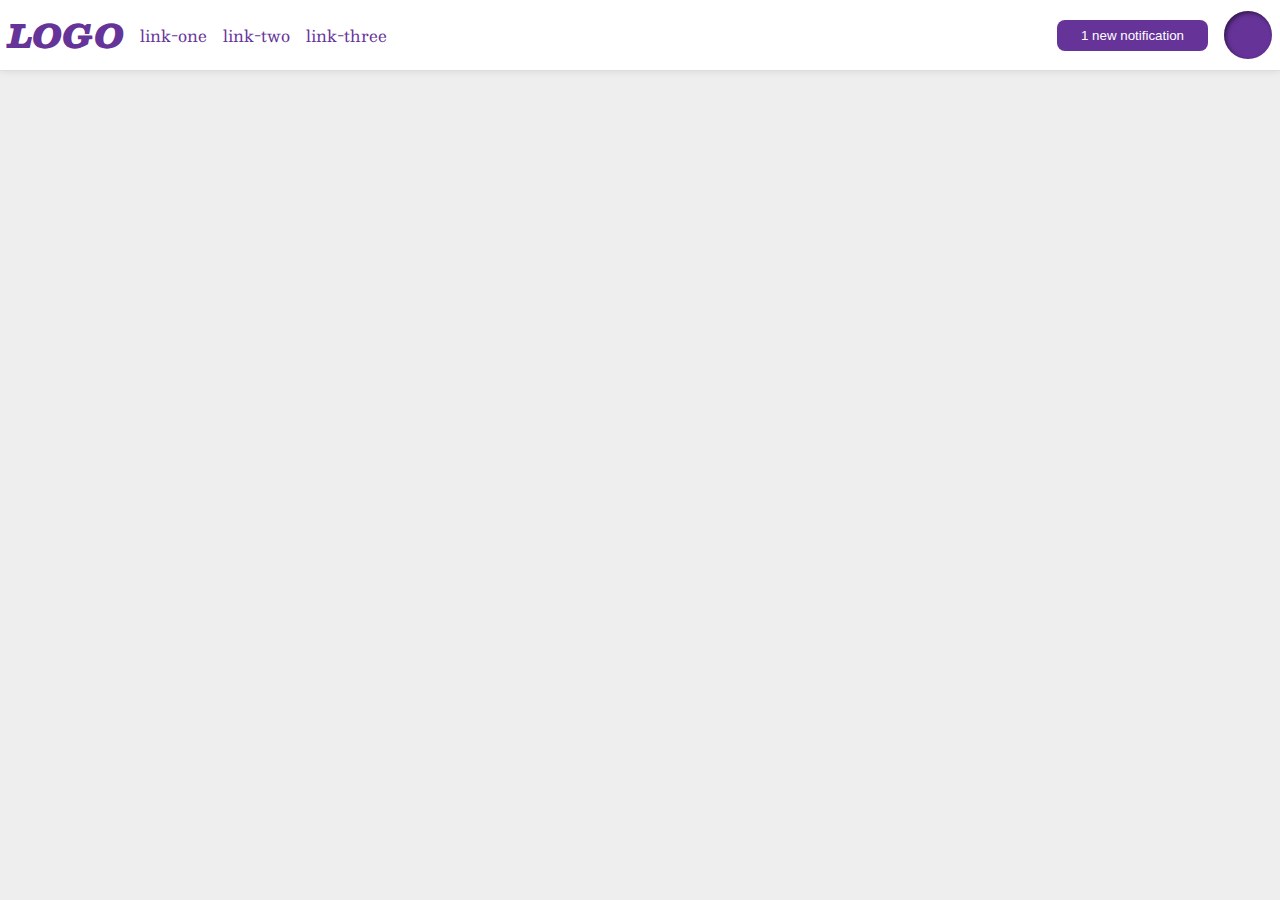
<file: flex/03-flex-header-2/index.html>
<!DOCTYPE html>
<html lang="en">
<head>
  <meta charset="UTF-8">
  <meta http-equiv="X-UA-Compatible" content="IE=edge">
  <meta name="viewport" content="width=device-width, initial-scale=1.0">
  <title>Flex Header 2</title>
  <link rel="stylesheet" href="style.css">
</head>
<body>
  <div class="header">
    <div class="left">
      <div class="logo">
        LOGO
      </div>
      <ul class="links">
        <li><a href="google.com">link-one</a></li>
        <li><a href="google.com">link-two</a></li>
        <li><a href="google.com">link-three</a></li>
      </ul>
    </div>
    <div class="right">
      <button class="notifications">
        1 new notification
      </button>
      <div class="profile-image"></div>
    </div>
  </div>
</body>
</html>
</file>
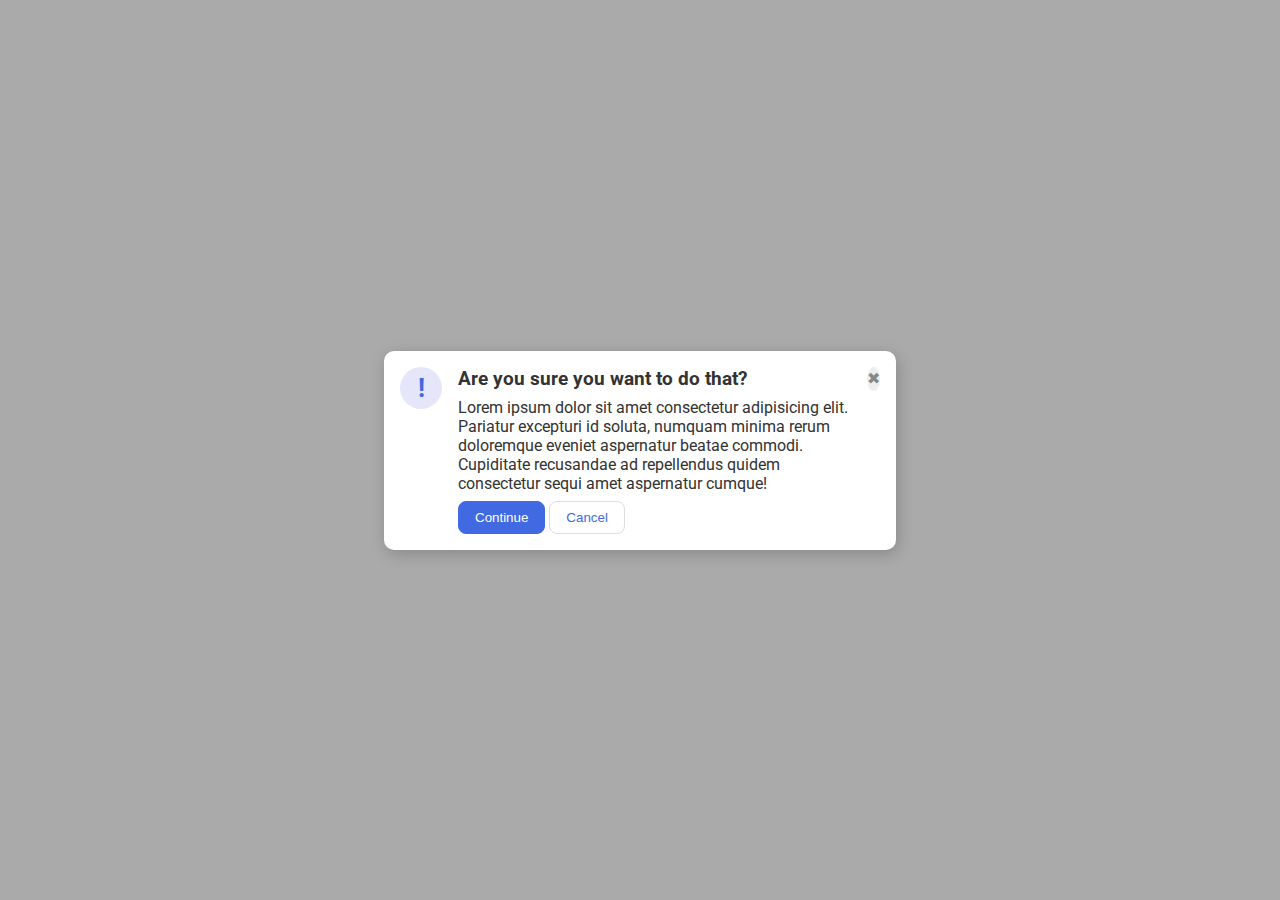
<file: flex/05-flex-modal/index.html>
<!DOCTYPE html>
<html lang="en">
<head>
  <meta charset="UTF-8">
  <meta http-equiv="X-UA-Compatible" content="IE=edge">
  <meta name="viewport" content="width=device-width, initial-scale=1.0">
  <link rel="stylesheet" href="style.css">
  <title>Modal</title>
</head>
<body>
  <div class="modal">
    <div class="icon">!</div>
    <div class="main">
      <div class="header">Are you sure you want to do that?</div>
      <div class="text">Lorem ipsum dolor sit amet consectetur adipisicing elit. Pariatur excepturi id soluta, numquam minima rerum doloremque eveniet aspernatur beatae commodi. Cupiditate recusandae ad repellendus quidem consectetur sequi amet aspernatur cumque!</div>
      <button class="continue">Continue</button>
      <button class="cancel">Cancel</button>
    </div>
    <div class="close-button">✖</div>
  </div>
</body>
</html>
</file>
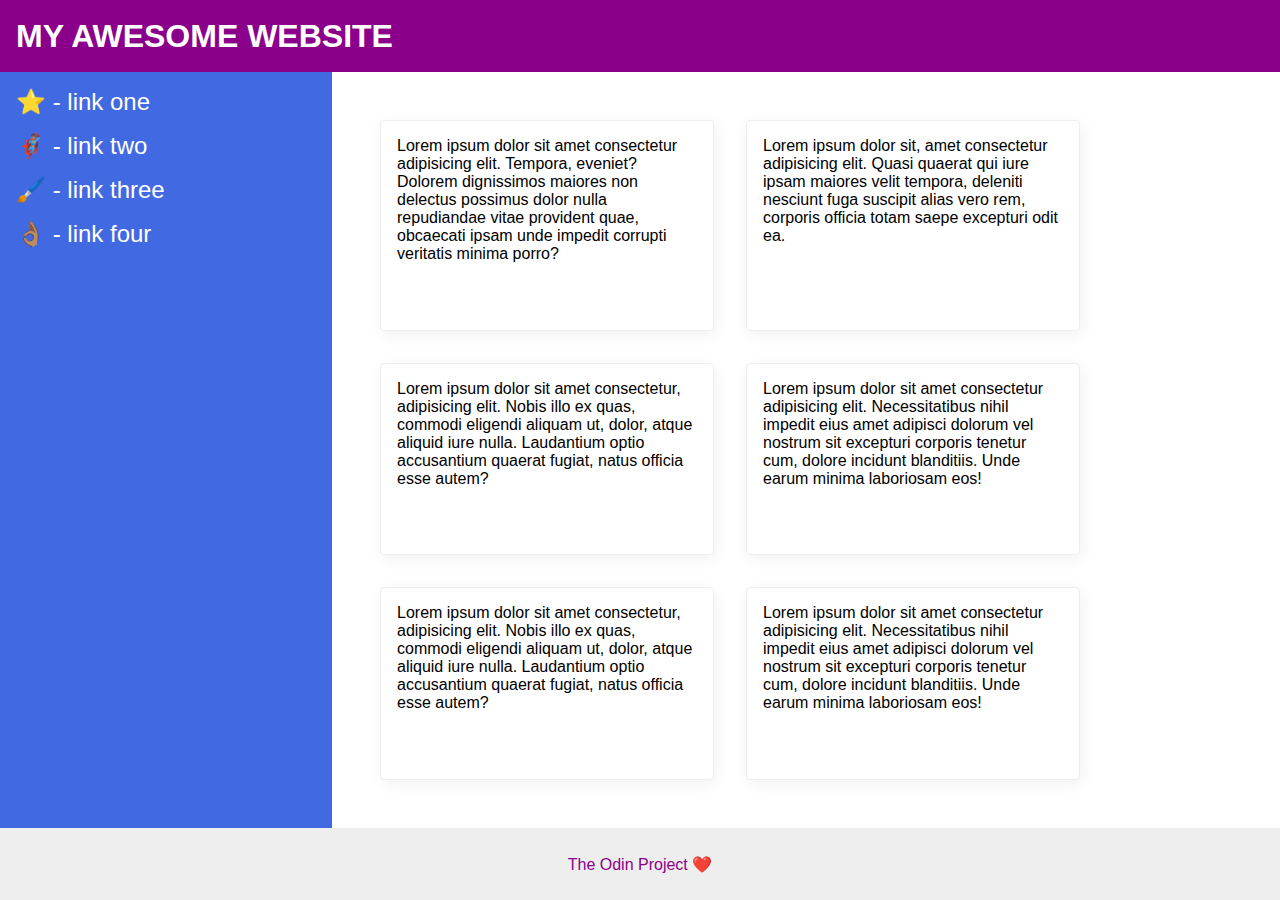
<file: flex/07-flex-layout-2/index.html>
<!DOCTYPE html>
<html lang="en">
<head>
  <meta charset="UTF-8">
  <meta http-equiv="X-UA-Compatible" content="IE=edge">
  <meta name="viewport" content="width=device-width, initial-scale=1.0">
  <title>The Holy Grail</title>
  <link rel="stylesheet" href="style.css">
</head>
<body>
  <div class="header">
    MY AWESOME WEBSITE
  </div>
  
  <main>
    <div class="sidebar">
      <ul>
        <li><a href="google.com">⭐ - link one</a></li>
        <li><a href="google.com">🦸🏽‍♂️ - link two</a></li>
        <li><a href="google.com">🖌️ - link three</a></li>
        <li><a href="google.com">👌🏽 - link four</a></li>
      </ul>
    </div>
    <div class="content">
      <div class="card">Lorem ipsum dolor sit amet consectetur adipisicing elit. Tempora, eveniet? Dolorem dignissimos maiores non delectus possimus dolor nulla repudiandae vitae provident quae, obcaecati ipsam unde impedit corrupti veritatis minima porro?</div>
      <div class="card">Lorem ipsum dolor sit, amet consectetur adipisicing elit. Quasi quaerat qui iure ipsam maiores velit tempora, deleniti nesciunt fuga suscipit alias vero rem, corporis officia totam saepe excepturi odit ea.</div>
      <div class="card">Lorem ipsum dolor sit amet consectetur, adipisicing elit. Nobis illo ex quas, commodi eligendi aliquam ut, dolor, atque aliquid iure nulla. Laudantium optio accusantium quaerat fugiat, natus officia esse autem?</div>
      <div class="card">Lorem ipsum dolor sit amet consectetur adipisicing elit. Necessitatibus nihil impedit eius amet adipisci dolorum vel nostrum sit excepturi corporis tenetur cum, dolore incidunt blanditiis. Unde earum minima laboriosam eos!</div>
      <div class="card">Lorem ipsum dolor sit amet consectetur, adipisicing elit. Nobis illo ex quas, commodi eligendi aliquam ut, dolor, atque aliquid iure nulla. Laudantium optio accusantium quaerat fugiat, natus officia esse autem?</div>
      <div class="card">Lorem ipsum dolor sit amet consectetur adipisicing elit. Necessitatibus nihil impedit eius amet adipisci dolorum vel nostrum sit excepturi corporis tenetur cum, dolore incidunt blanditiis. Unde earum minima laboriosam eos!</div>
    </div>
  </main>

  <div class="footer">
    The Odin Project ❤️
  </div>
</body>
</html>
</file>
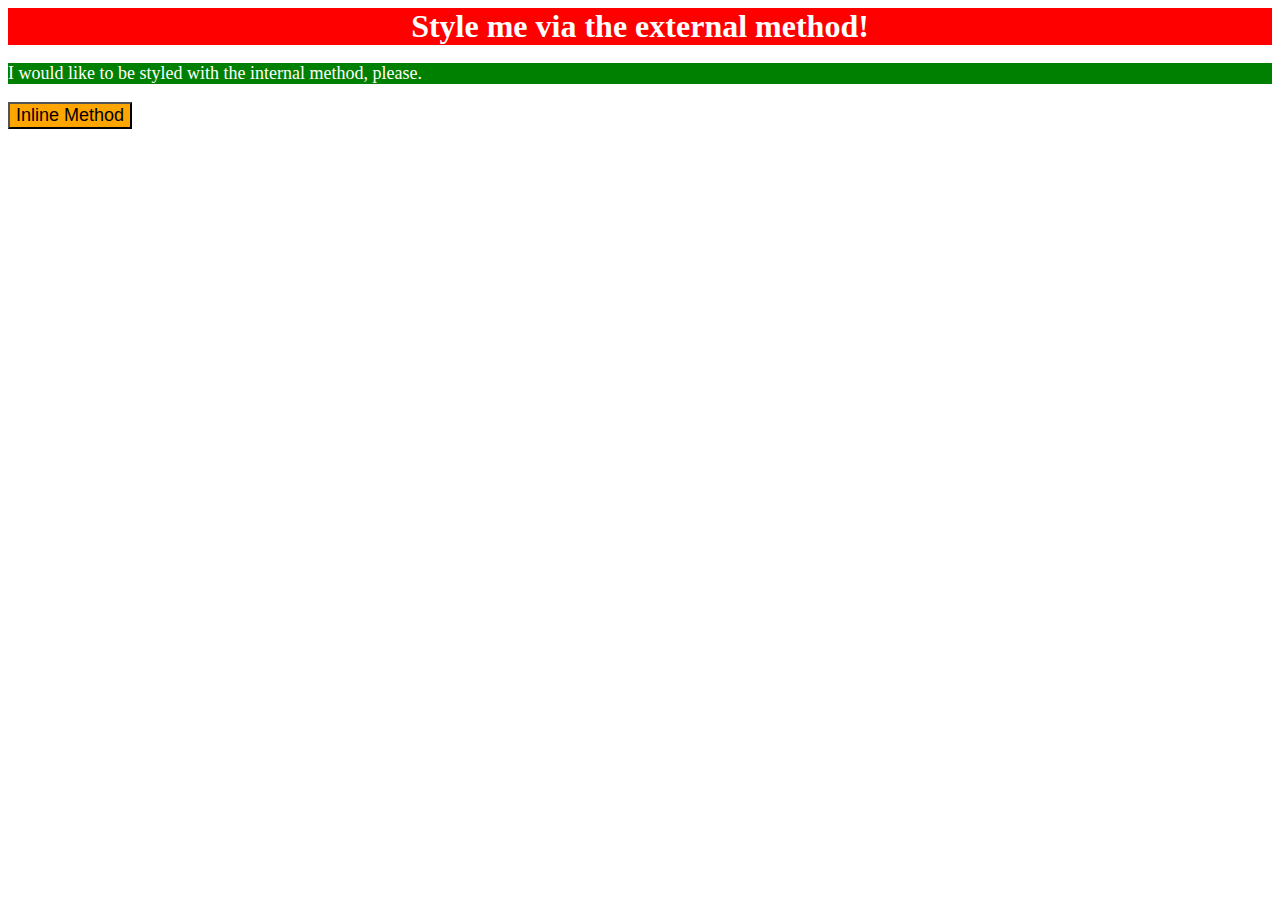
<file: foundations/01-css-methods/index.html>
<!DOCTYPE html>
<html lang="en">
<head>
  <meta charset="UTF-8">
  <meta http-equiv="X-UA-Compatible" content="IE=edge">
  <meta name="viewport" content="width=device-width, initial-scale=1.0">
  <title>Methods for Adding CSS</title>
  <link rel="stylesheet" href="styles.css">
  
  <style>
    p {
      background-color: green;
      color: white;
      font-size: 18px;
    }
  </style>
</head>
<body>
  <div>Style me via the external method!</div>
  <p>I would like to be styled with the internal method, please.</p>
  <button style="background-color: orange; font-size: 18px;">Inline Method</button>
</body>
</html>
</file>
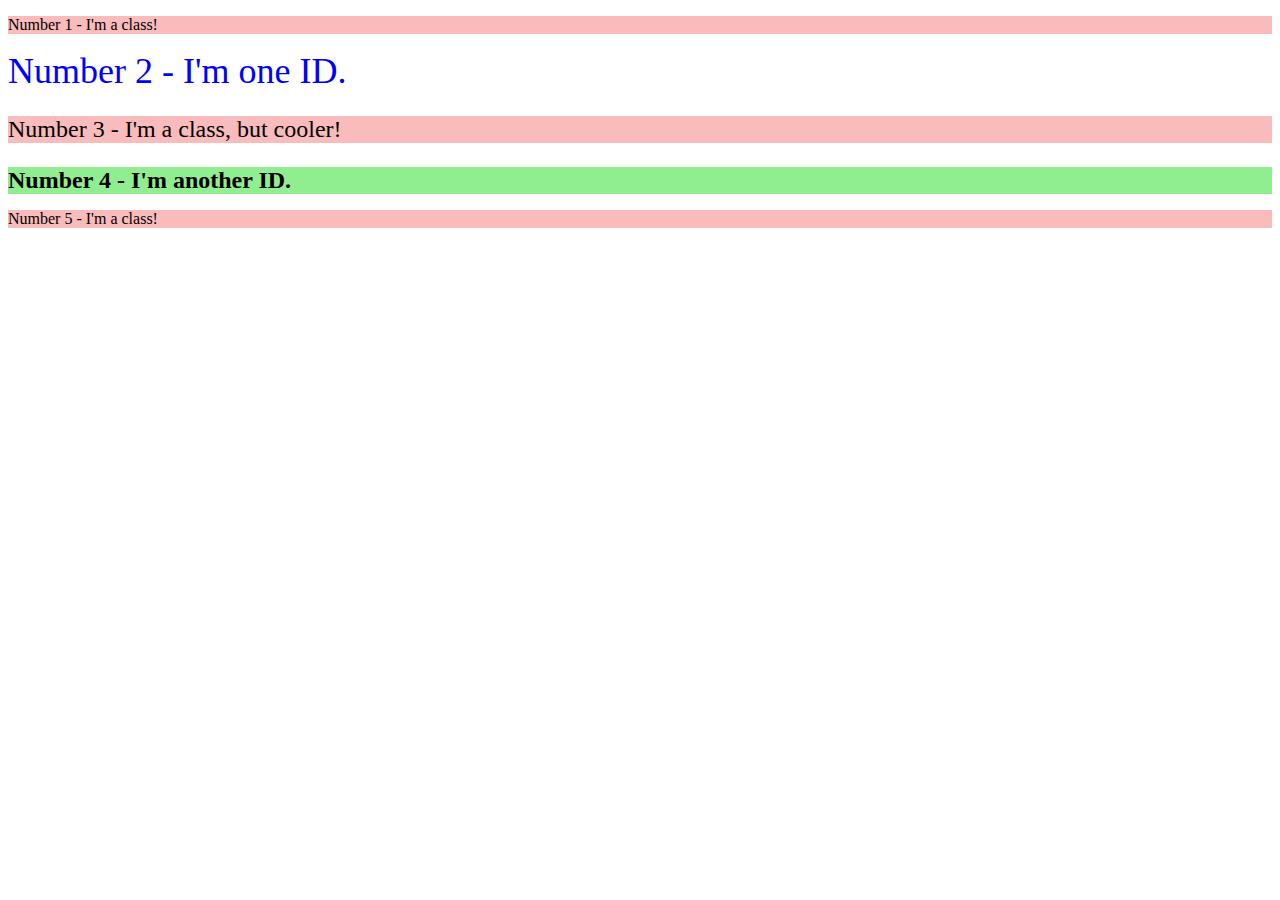
<file: foundations/02-class-id-selectors/index.html>
<!DOCTYPE html>
<html lang="en">
<head>
  <meta charset="UTF-8">
  <meta http-equiv="X-UA-Compatible" content="IE=edge">
  <meta name="viewport" content="width=device-width, initial-scale=1.0">
  <title>Class and ID Selectors</title>
  <link rel="stylesheet" href="style.css">
</head>
<body>
  <p class="odd">Number 1 - I'm a class!</p>
  <div id="second">Number 2 - I'm one ID.</div>
  <p class="odd third">Number 3 - I'm a class, but cooler!</p>
  <div id="fourth">Number 4 - I'm another ID.</div>
  <p class="odd">Number 5 - I'm a class!</p>
</body>
</html>
</file>
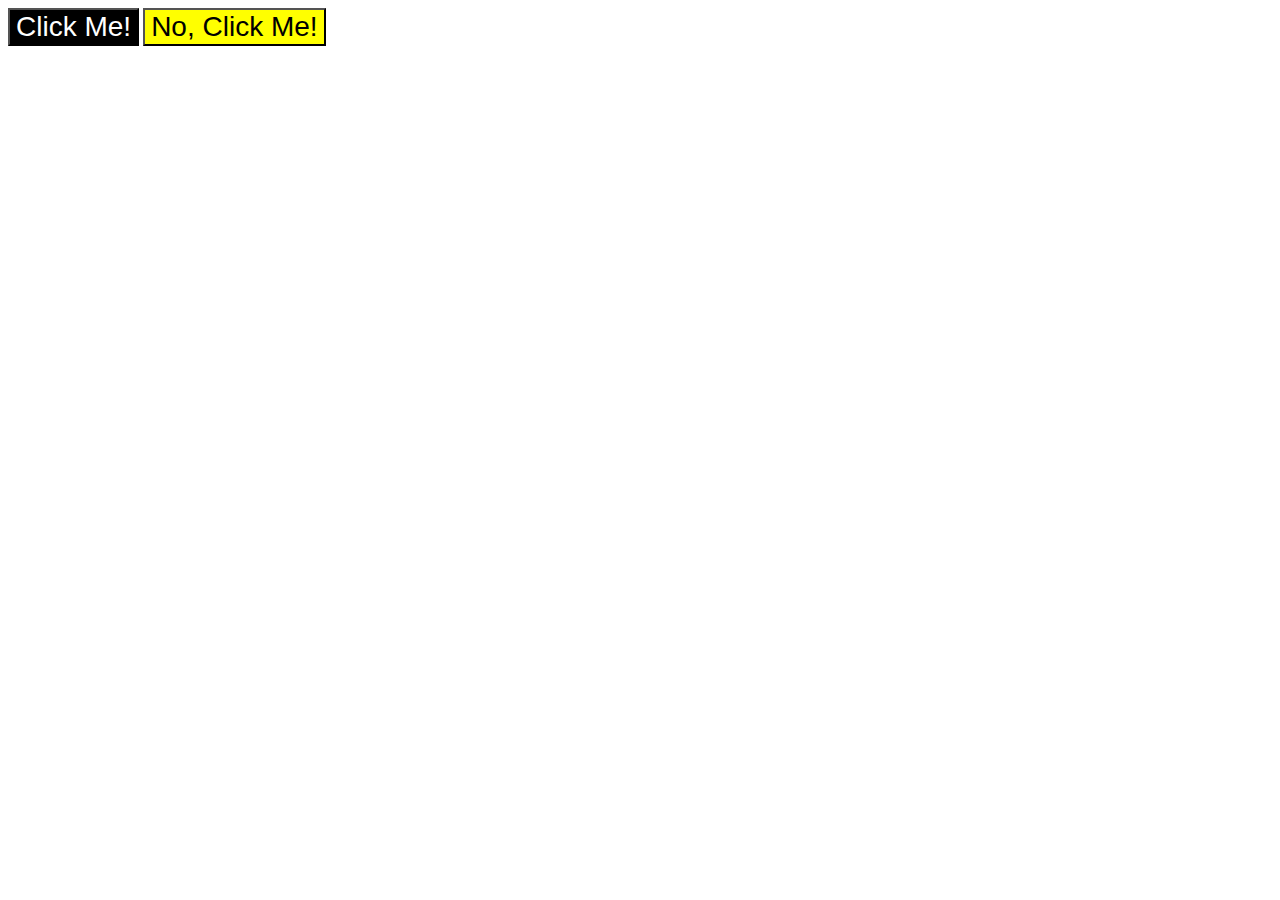
<file: foundations/03-grouping-selectors/index.html>
<!DOCTYPE html>
<html lang="en">
<head>
  <meta charset="UTF-8">
  <meta http-equiv="X-UA-Compatible" content="IE=edge">
  <meta name="viewport" content="width=device-width, initial-scale=1.0">
  <title>Grouping Selectors</title>
  <link rel="stylesheet" href="style.css">
</head>
<body>
  <button class="first">Click Me!</button>
  <button class="second">No, Click Me!</button>
</body>
</html>
</file>
<file: flex/03-flex-header-2/style.css>
/* this is some magical font-importing.  
you'll learn about it later. */
@import url('https://fonts.googleapis.com/css2?family=Besley:ital,wght@0,400;1,900&display=swap');

body {
  margin: 0;
  background: #eee;
  font-family: Besley, serif;
}

.header {
  background: white;
  border-bottom: 1px solid #ddd;
  box-shadow: 0 0 8px rgba(0,0,0,.1);
}

.profile-image {
  background: rebeccapurple;
  box-shadow: inset 2px 2px 4px rgba(0,0,0,.5);
  border-radius: 50%;
  width: 48px;
  height:  48px;
}

.logo {
  color: rebeccapurple;
  font-size: 32px;
  font-weight: 900;
  font-style: italic;
}

button {
  border: none;
  border-radius: 8px;
  background: rebeccapurple;
  color: white;
  padding: 8px 24px;
}

a {
  /* this removes the line under our links */
  text-decoration: none;
  color: rebeccapurple;
}

ul {
  list-style-type: none;
}

/*My Solution*/
.header {
  display: flex;
  justify-content: space-between;
  align-items: center;
  padding: 8px;
}

.left,
.right {
  display: flex;
  gap: 16px;
  align-items: center;
}

ul {
  display: flex;
  margin: 0;
  padding: 0;
  gap: 16px;
}
</file>
<file: flex/05-flex-modal/style.css>
@import url('https://fonts.googleapis.com/css2?family=Roboto:wght@400;700&display=swap');

html, body {
  height: 100%;
}

body {
  font-family: Roboto, sans-serif;
  margin: 0;
  background: #aaa;
  color: #333;
  /* I'll give you this one for free lol */
  display: flex;
  align-items: center;
  justify-content: center;
}

.modal {
  background: white;
  width: 480px;
  border-radius: 10px;
  box-shadow: 2px 4px 16px rgba(0,0,0,.2);
}

.icon {
  color: royalblue;
  font-size: 26px;
  font-weight: 700;
  background: lavender;
  width: 42px;
  height: 42px;
  border-radius: 50%;
  display: flex;
  align-items: center;
  justify-content: center;
}

.close-button {
  background: #eee;
  border-radius: 50%;
  color: #888;
  font-weight: 400;
  font-size: 16px;
  height: 24px;
  width: 24px;
  display: flex;
  align-items: center;
  justify-content: center;
}

button {
  padding: 8px 16px;
  border-radius: 8px;
}

button.continue {
  background: royalblue;
  border: 1px solid royalblue;
  color: white;
}

button.cancel {
  background: white;
  border: 1px solid #ddd;
  color: royalblue;
}

/* My Solution */
.modal {
  display: flex;
  padding: 16px;
  gap: 16px;
}

.header {
  font-size: larger;
  font-weight: bold;
}

.icon {
  /* margin: 12px; */
  flex-shrink: 0;
}

.text {
  padding: 8px 0px;
}
</file>
<file: flex/07-flex-layout-2/style.css>
body {
  font-family: -apple-system, BlinkMacSystemFont, 'Segoe UI', Roboto, Oxygen, Ubuntu, Cantarell, 'Open Sans', 'Helvetica Neue', sans-serif;
  margin: 0;
  min-height: 100vh;
}

.header {
  height: 72px;
  background: darkmagenta;
  color: white;
}

.footer {
  height: 72px;
  background: #eee;
  color: darkmagenta;
}

.sidebar {
  width: 300px;
  background: royalblue;
}

.card {
  border: 1px solid #eee;
  box-shadow: 2px 4px 16px rgba(0,0,0,.06);
  border-radius: 4px;
}

/* My Solution */
body {
  display: flex;
  flex-direction: column;
}

main {
  flex-grow: 1;
  display: flex;
  justify-content: space-between;
}

.header {
  display: flex;
  align-items: center;
  font-size: 32px;
  font-weight: 900;
  padding: 0px 16px;
}

ul {
  list-style: none;
  padding: 0;
  margin: 0;
  gap: 16px;
}

li {
  padding-bottom: 16px;
}

a {
  text-decoration: none;
  color: white;
  font-size: 24px;
}

.sidebar {
  flex: 1 0 300px;
  padding: 16px;
}

.content {
  display: flex;
  flex-wrap: wrap;
  padding: 48px;
  gap: 32px;
}

.card {
  width: 300px;
  padding: 16px;
}

.footer {
  display: flex;
  align-items: center;
  justify-content: center;
}
</file>
<file: foundations/01-css-methods/styles.css>
div {
    background-color: red;
    color: white;
    font-size: 32px;
    text-align: center;
    font-weight: bold;
}
</file>
<file: foundations/02-class-id-selectors/style.css>
.odd {
    background-color: rgb(249, 187, 187); /* pink */
    font-family: Verdana sans-serif;
}

#second {
    color: #0000ff;
    font-size: 36px;
}

.odd.third {
    font-size: 24px;
}

#fourth {
    background-color: lightgreen;
    font-size: 24px;
    font-weight: bold;
}
</file>
<file: foundations/03-grouping-selectors/style.css>
.first,
.second {
    font-size: 28px;
    font-family: Helvetica "Times New Roman" sans-serif;
}

.first {
    background-color: black;
    color: white;
}

.second {
    background-color: yellow;
}
</file>
